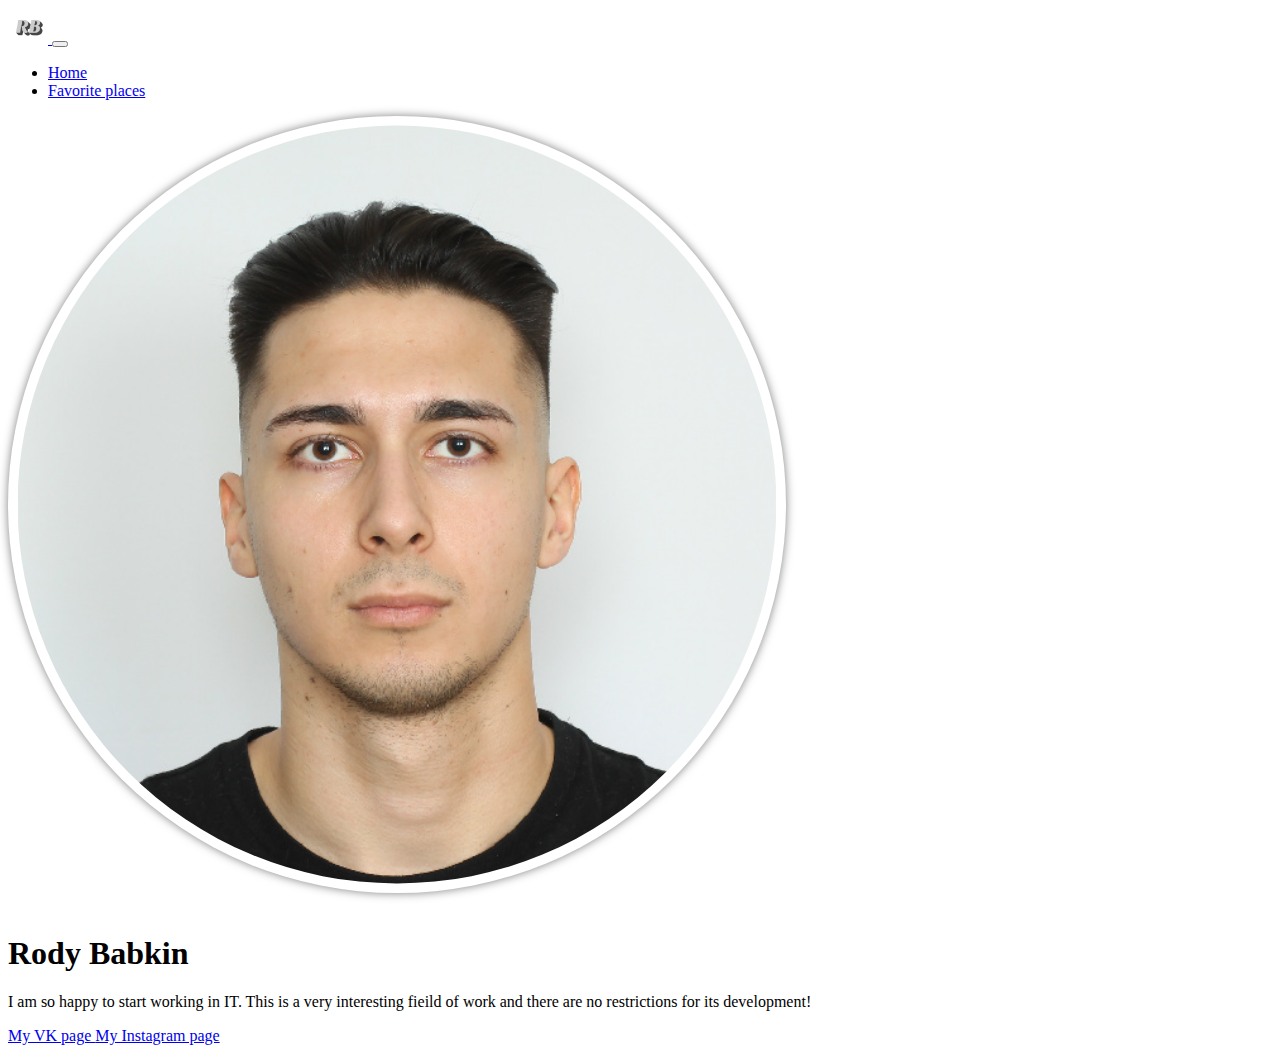
<file: HTML/Page 1/index.html>
<!DOCTYPE html>
<html lang="en">
  <head>
    <meta charset="UTF-8" />
    <meta http-equiv="X-UA-Compatible" content="IE=edge" />
    <meta name="viewport" content="width=device-width, initial-scale=1.0" />
    <title>Rody Babkin</title>
    <link
      href="https://cdn.jsdelivr.net/npm/bootstrap@5.1.3/dist/css/bootstrap.min.css"
      rel="stylesheet"
      integrity="sha384-1BmE4kWBq78iYhFldvKuhfTAU6auU8tT94WrHftjDbrCEXSU1oBoqyl2QvZ6jIW3"
      crossorigin="anonymous"
    />
    <script
      src="https://cdn.jsdelivr.net/npm/bootstrap@5.1.3/dist/js/bootstrap.bundle.min.js"
      integrity="sha384-ka7Sk0Gln4gmtz2MlQnikT1wXgYsOg+OMhuP+IlRH9sENBO0LRn5q+8nbTov4+1p"
      crossorigin="anonymous"
    ></script>
    <link rel="apple-touch-icon" sizes="180x180" href="/apple-touch-icon.png" />
    <link rel="icon" type="image/png" sizes="32x32" href="/favicon-32x32.png" />
    <link rel="icon" type="image/png" sizes="16x16" href="/favicon-16x16.png" />
    <link rel="manifest" href="/site.webmanifest" />
    <style>
      .rounded-img {
        width: 60%;
        border-radius: 50%;
        box-shadow: 0 0 10px rgba(0, 0, 0, 0.5);
        padding: 0.6em;
        margin-bottom: 1em;
      }
    </style>
  </head>
  <body>
    <nav class="navbar navbar-expand-lg navbar-dark bg-dark">
      <div class="container">
        <a class="navbar-brand p-0" href="/">
          <img src="RB.png" alt="Logo" width="40" />
        </a>
        <button
          class="navbar-toggler"
          type="button"
          data-bs-toggle="collapse"
          data-bs-target="#navbarNav"
          aria-controls="navbarNav"
          aria-expanded="false"
          aria-label="Toggle navigation"
        >
          <span class="navbar-toggler-icon"></span>
        </button>
        <div class="collapse navbar-collapse" id="navbarNav">
          <ul class="navbar-nav">
            <li class="nav-item">
              <a class="nav-link active" aria-current="page" href="/">Home</a>
            </li>
            <li class="nav-item">
              <a class="nav-link" href="places.html">Favorite places</a>
            </li>
          </ul>
        </div>
      </div>
    </nav>
    <div class="container text-center my-5">
      <div class="row">
        <div class="col-lg-6 col-md-8 mx-auto">
          <img class="rounded-img" src="img.jpg.JPG" alt="Rody" />
          <h1 class="fw-light">Rody Babkin</h1>
          <p class="lead text-muted">
            I am so happy to start working in IT. This is a very interesting
            fieild of work and there are no restrictions for its development!
          </p>
          <a
            href="https://vk.com/rojekon"
            target="_blank"
            class="btn btn-primary"
          >
            My VK page
          </a>
          <a
            href="https://www.instagram.com/rojekon/"
            target="_blank"
            class="btn btn-warning"
          >
            My Instagram page
          </a>
        </div>
      </div>
    </div>
  </body>
</html>
</file>
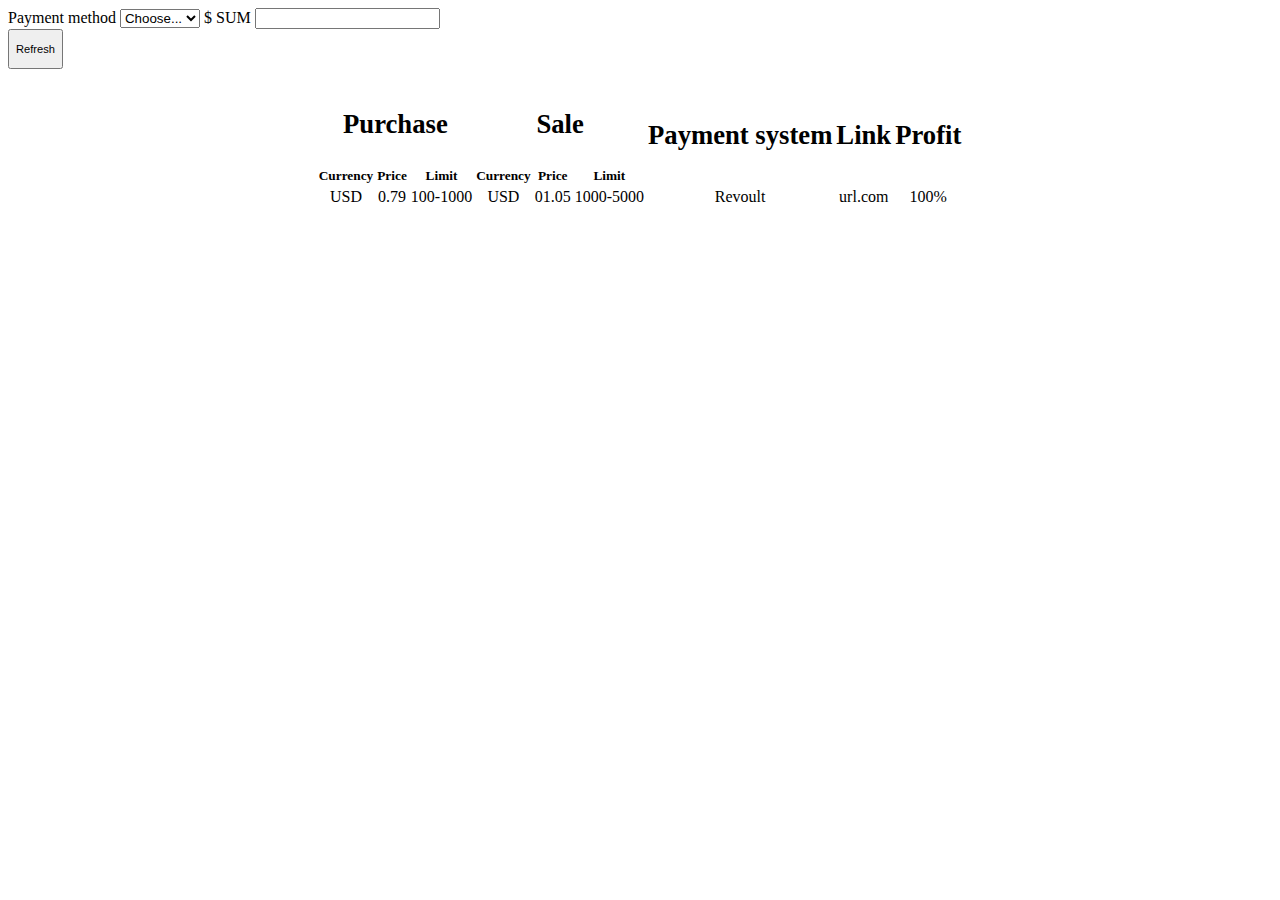
<file: HTML CSS startup/crypto.html>
<!DOCTYPE html>
<html lang="en">
  <head>
    <meta charset="UTF-8" />
    <meta http-equiv="X-UA-Compatible" content="IE=edge" />
    <title>Crypto</title>
  </head>
  <link rel="stylesheet" href="style.css" />
  <link
    href="https://cdn.jsdelivr.net/npm/bootstrap@5.1.3/dist/css/bootstrap.min.css"
    rel="stylesheet"
    integrity="sha384-1BmE4kWBq78iYhFldvKuhfTAU6auU8tT94WrHftjDbrCEXSU1oBoqyl2QvZ6jIW3"
    crossorigin="anonymous"
  />

  <body>
    <div class="container">
      <div class="input-group mb-3">
        <label class="input-group-text" for="inputGroupSelect01"
          >Payment method</label
        >
        <select class="form-select" id="inputGroupSelect01">
          <option selected>Choose...</option>
          <option value="1">Revoult</option>
          <option value="2">Wise</option>
          <option value="3">Pop</option>
        </select>
        <span class="input-group-text">$</span>
        <span class="input-group-text">SUM</span>
        <input
          type="text"
          class="form-control"
          aria-label="Dollar amount (with dot and two decimal places)"
        />
        <div class="d-grid gap-2 d-md-flex justify-content-md-end">
          <button
            type="button"
            class="btn btn-warning me-md-2"
            role="button"
            aria-disabled="true"
          >
            <small class="text-muted">
              <p class="h6">Refresh</p>
            </small>
          </button>
        </div>
        <table class="table table-dark table-bordered">
      </div>
        <thead>
          <tr>
            <th colspan="3">
              <h1><small class="text-muted">Purchase</small></h1>
            </th>
            <th colspan="3">
              <h1><small class="text-muted">Sale</small></h1>
            </th>
            <th rowspan="2">
              <h1><small class="text-muted">Payment system</small></h1>
            </th>
            <th rowspan="2">
              <h1><small class="text-muted">Link</small></h1>
            </th>
            <th rowspan="2">
              <h1><small class="text-muted">Profit</small></h1>
            </th>
          </tr>
          <tr>
            <th><small class="text-muted">Currency</small></th>
            <th><small class="text-muted">Price</small></th>
            <th><small class="text-muted">Limit</small></th>
            <th><small class="text-muted">Currency</small></th>
            <th><small class="text-muted">Price</small></th>
            <th><small class="text-muted">Limit</small></th>
          </tr>
        </thead>
        <tbody>
          <tr>
            <td class="table-light border-0">USD</td>
            <td class="table-light text-success border-0">0.79</td>
            <td class="table-light text-success border-0">100-1000</td>
            <td class="table-light border-0">USD</td>
            <td class="table-light text-danger border-0">01.05</td>
            <td class="table-light text-danger border-0">1000-5000</td>
            <td class="table-light border-0">Revoult</td>
            <td class="table-light border-0">url.com</td>
            <td class="table-light text-success border-0">100%</td>
          </tr>
        </tbody>
      </table>
    </div>
  </body>
</html>
</file>
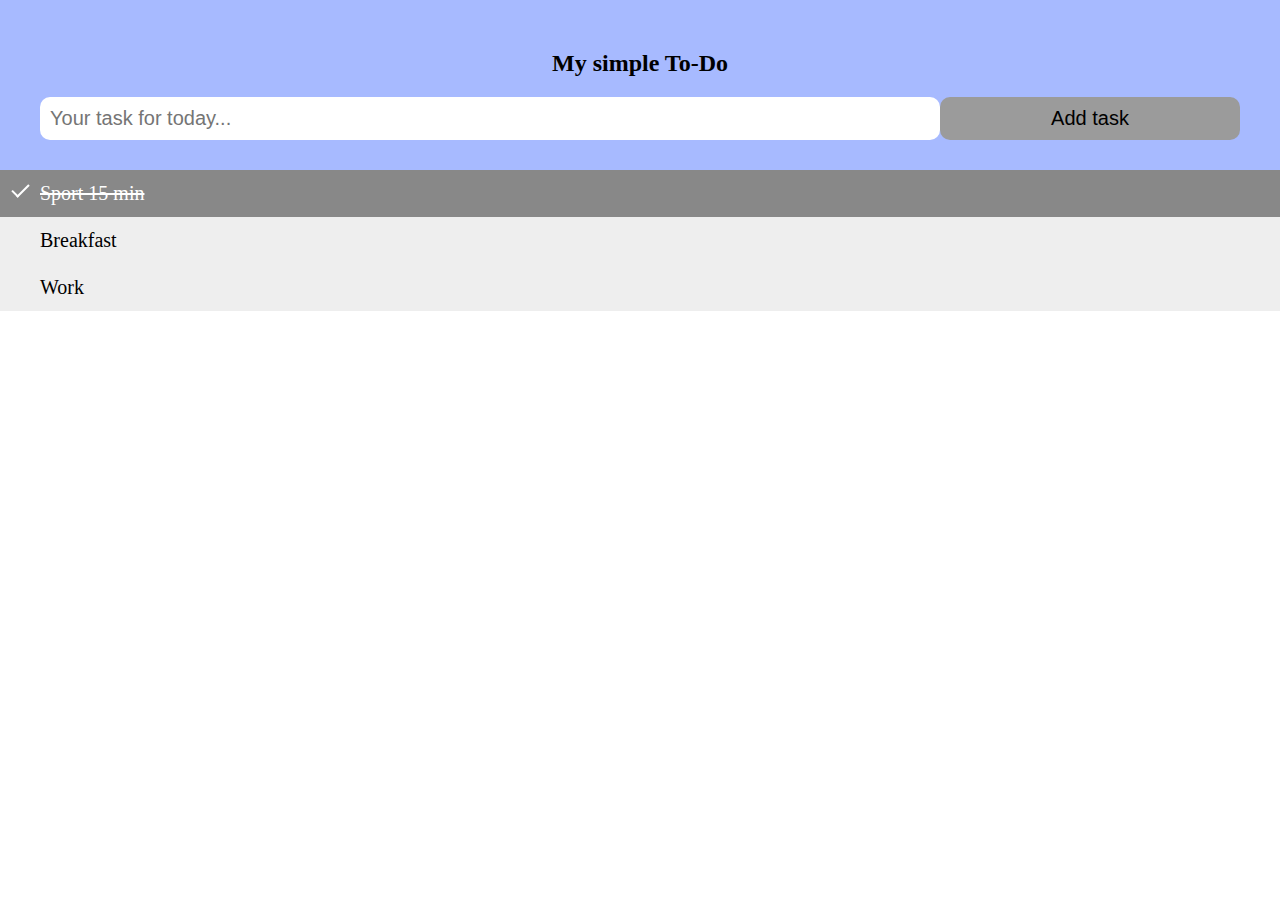
<file: To-Do HTML, CSS, JS/todo.html>
<html lang="en">
  <head>
    <meta charset="UTF-8" />
    <meta http-equiv="X-UA-Compatible" content="IE=edge" />
    <meta name="viewport" content="width=device-width, initial-scale=1.0" />
    <link rel="stylesheet" href="todostyles.css" />
    <title>To-Do</title>
  </head>
  <body>
    <div class="header" id="headerDiv">
      <h2>My simple To-Do</h2>
      <div class="addline">
        <input
          type="text"
          id="taskInput"
          placeholder="Your task for today..."
        />
        <button onclick="newTask()" class="addBtn">Add task</button>
      </div>
    </div>
    <div>
      <ul id="listUl">
        <li class="done">Sport 15 min</li>
        <li>Breakfast</li>
        <li>Work</li>
      </ul>
    </div>
    <script src="todoscript.js"></script>
  </body>
</html>
</file>
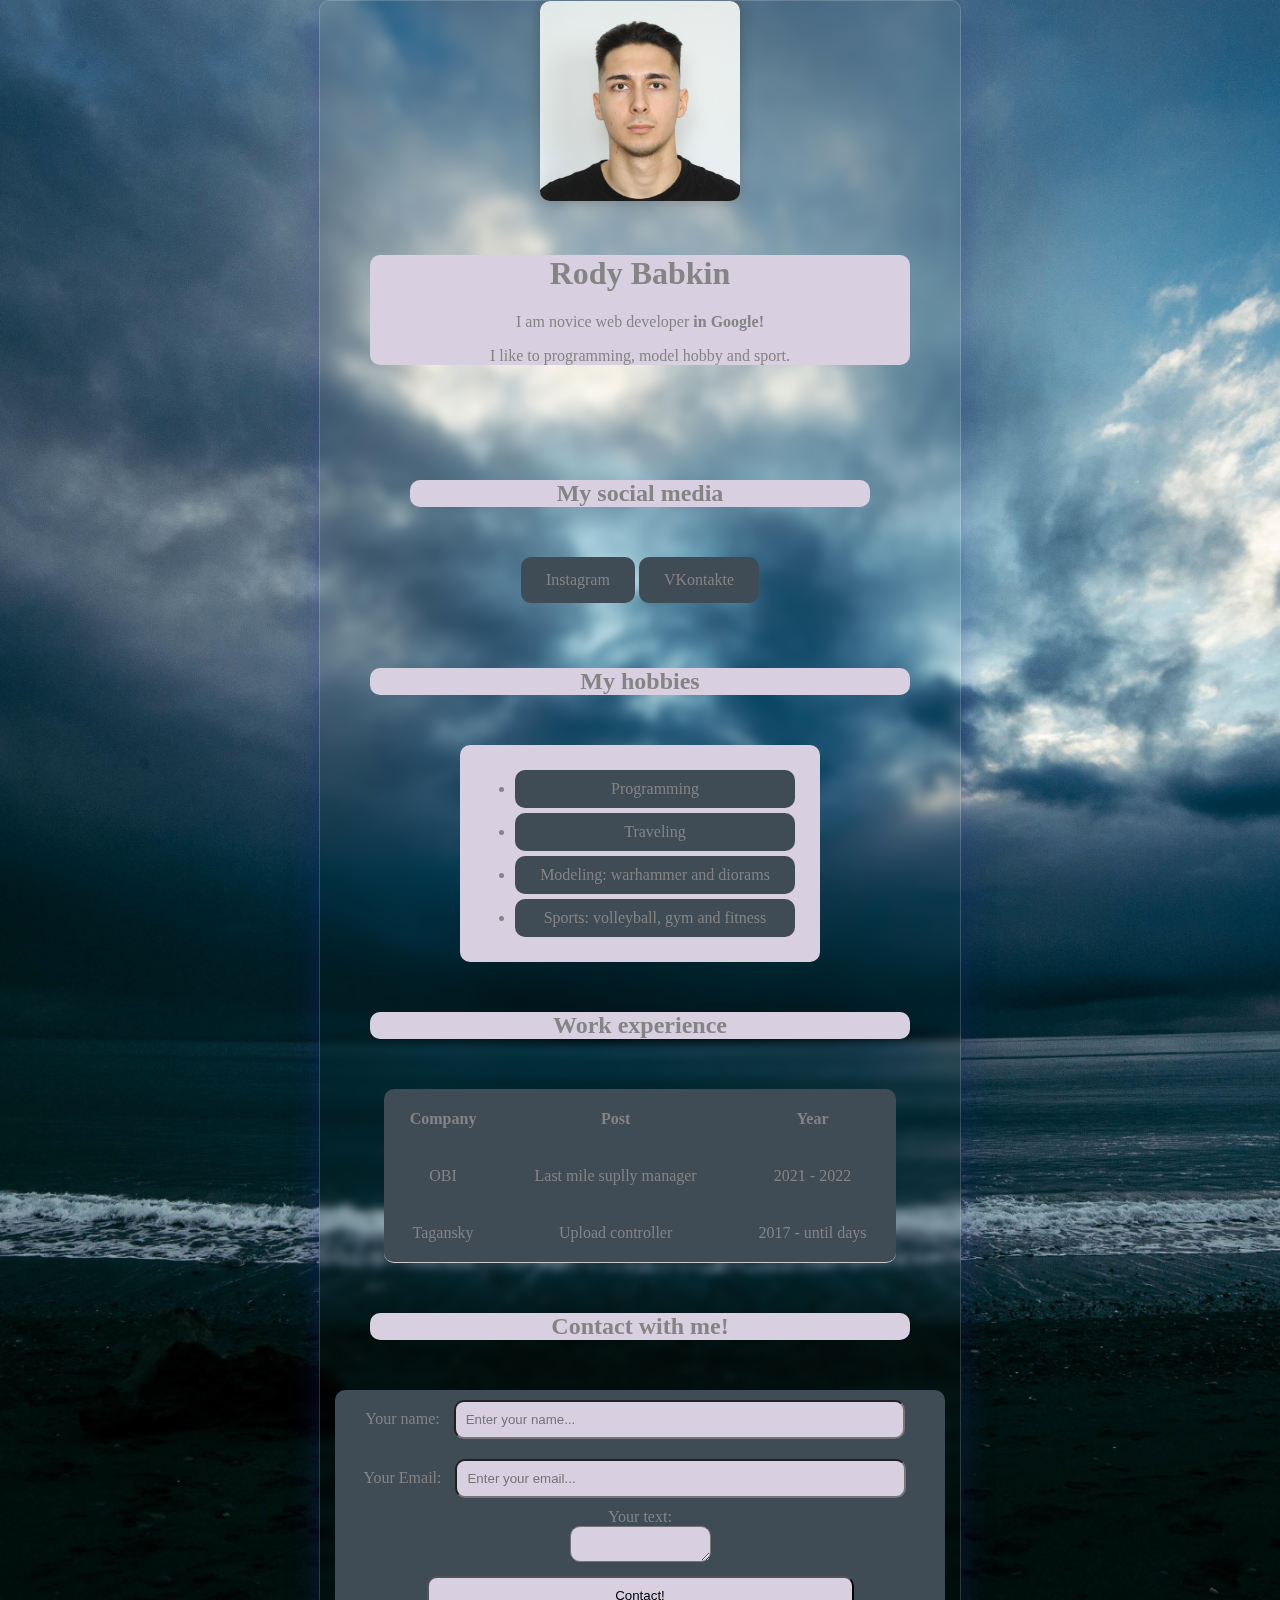
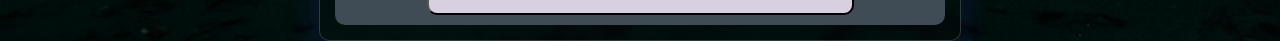
<file: HTML/Page 2/index2.html>
<!DOCTYPE html>
<html>
  <head>
    <meta charset="UTF-8" />
    <title>Babkin RV</title>
  </head>
  <link rel="stylesheet" href="styles.css" />
  <body>
    <div class="container">
      <img src="img.jpg.JPG" alt="thats my photo" class="avatar" />
      <div class="info">
        <h1>Rody Babkin</h1>
        <p>I am novice web developer <strong>in Google!</strong></p>
        <p>I like to programming, model hobby and sport.</p>
      </div>
      <div class="social">
        <h2>My social media</h2>

        <a href="https://www.instagram.com/rojekon/" target="_blank"
          >Instagram</a
        >

        <a target="_blank" href="https://vk.com/rojekon">VKontakte</a>
      </div>

      <h2>My hobbies</h2>
      <div class="list">
        <ul>
          <li>Programming</li>
          <li>Traveling</li>
          <li>Modeling: warhammer and diorams</li>
          <li>Sports: volleyball, gym and fitness</li>
        </ul>
      </div>

      <h2>Work experience</h2>
      <table>
        <tr>
          <strong>
            <th>Company</th>
            <th>Post</th>
            <th>Year</th>
          </strong>
        </tr>
        <tr>
          <td>OBI</td>
          <td>Last mile suplly manager</td>
          <td>2021 - 2022</td>
        </tr>
        <tr>
          <td>Tagansky</td>
          <td>Upload controller</td>
          <td>2017 - until days</td>
        </tr>
      </table>

      <h2>Contact with me!</h2>
      <div class="form">
        <form action="/">
          <label for="name">Your name:</label>
          <input type="text" id="name" placeholder="Enter your name..." />

          <br />

          <label for="email">Your Email:</label>
          <input type="email" id="email" placeholder="Enter your email..." />

          <br />

          <label for="text">Your text:</label>
          <br />
          <textarea id="text" rows="2" cols="15"></textarea>

          <br />

          <input type="submit" value="Contact!" />
        </form>
      </div>
    </div>
  </body>
</html>
</file>
<file: HTML CSS startup/style.css>
table {
  text-align: center;
  align-self: center;
  margin-top: 10px;
  margin-left: auto;
  margin-right: auto;
}

thead {
  text-align: center;
  align-self: center;
  margin-left: auto;
  margin-right: auto;
}
</file>
<file: To-Do HTML, CSS, JS/todostyles.css>
body {
  margin: 0;
  min-width: 250px;
}

* {
  box-sizing: border-box;
}

.header {
  background-color: #a7baff;
  padding: 30px 40px;
  color: black;
  text-align: center;
  font-family: fantasy;
}

.header:after {
  content: "";
  display: table;
  clear: both;
}

input {
  margin: 0;
  border: 0;
  border-radius: 10px;
  width: 75%;
  padding: 10px;
  float: left;
  font-size: 20px;
}

.addBtn {
  padding: 10px;
  width: 25%;
  background: rgb(155, 155, 155);
  color: black;
  float: left;
  text-align: center;
  font-size: 20px;
  cursor: pointer;
  transition: 0.5s;
  border-radius: 10px;
  border: 0;
}

.addBtn:hover {
  background-color: rgb(141, 138, 138);
}

ul {
  margin: 0;
  padding: 0;
  font-family: fantasy;
}

ul li {
  cursor: pointer;
  position: relative;
  padding: 12px 8px 12px 40px;
  list-style-type: none;
  background: #eee;
  font-size: 20px;
  transition: 0.3s;
  -webkit-user-select: none;
  -moz-user-select: none;
  -ms-user-select: none;
  user-select: none;
  font-family: fantasy;
}

ul li:hover {
  background: rgb(141, 138, 138);
}

ul li.done {
  background: #888;
  color: #fff;
  text-decoration: line-through;
}

ul li.done::before {
  content: "";
  position: absolute;
  border-color: #fff;
  border-style: solid;
  border-width: 0 2px 2px 0;
  top: 10px;
  left: 16px;
  transform: rotate(45deg);
  height: 15px;
  width: 7px;
}
</file>
<file: HTML/Page 2/styles.css>
body {
  font-size: 16px;
  font-weight: normal;
  background: rgba(255, 255, 255, 0.25);
  box-shadow: 0 8px 32px 0 rgba(31, 38, 135, 0.37);
  backdrop-filter: blur(4px);
  -webkit-backdrop-filter: blur(4px);
  border-radius: 10px;
  border: 1px solid rgba(255, 255, 255, 0.18);
  background-image: url(darksea.jpg);
  background-repeat: no-repeat;
  background-size: cover;
  background-position: center;
  width: 50%;
  margin: auto;
}

.avatar {
  width: 200px;
  border-radius: 10px;
  box-shadow: 0px 0px 15px rgba(0, 0, 0, 0.25);
}

.container {
  text-align: center;
  border: 100px;
  color: rgb(133, 132, 132);
}

table {
  border-collapse: collaps;
  border-bottom: 1px solid #dddd;
  text-align: center;
  width: 80%;
  height: 50%;
  align-self: center;
  margin: auto;
  background-color: rgb(63, 75, 85);
  border-radius: 10px;
}

table td,
th {
  padding: 15px;
  height: 25px;
}

tr:hover {
  background-color: #d8d0e1;
  border-radius: 10px;
}

.social {
  padding: 15px;
  margin: 25px;
}

a:visited,
a:link {
  color: rgb(133, 132, 132);
  background-color: rgb(63, 75, 85);
  padding: 14px 25px;
  text-align: center;
  text-decoration: none;
  display: inline-block;
  border-radius: 10px;
}

a:hover,
a:active {
  background-color: #d8d0e1;
}

ul {
  background: #d8d0e1;
  padding: 20px;
  width: 50%;
  margin: auto;
  border-radius: 10px;
}

ul li {
  background: rgb(63, 75, 85);
  color: rgb(133, 132, 132);
  margin: 5px;
  margin-left: 35px;
  border-radius: 10px;
  padding: 10px;
}

.form {
  border-radius: 10px;
  background-color: rgb(63, 75, 85);
  margin: 15px;
}

input {
  width: 70%;
  padding: 10px;
  margin: 10px;
  background-color: #d8d0e1;
  border-radius: 10px;
}

textarea {
  background-color: #d8d0e1;
  border-radius: 10px;
}

.info {
  border-radius: 10px;
  background-color: #d8d0e1;
  margin: 50px;
}

h2 {
  border-radius: 10px;
  background-color: #d8d0e1;
  margin: 50px;
}
</file>
